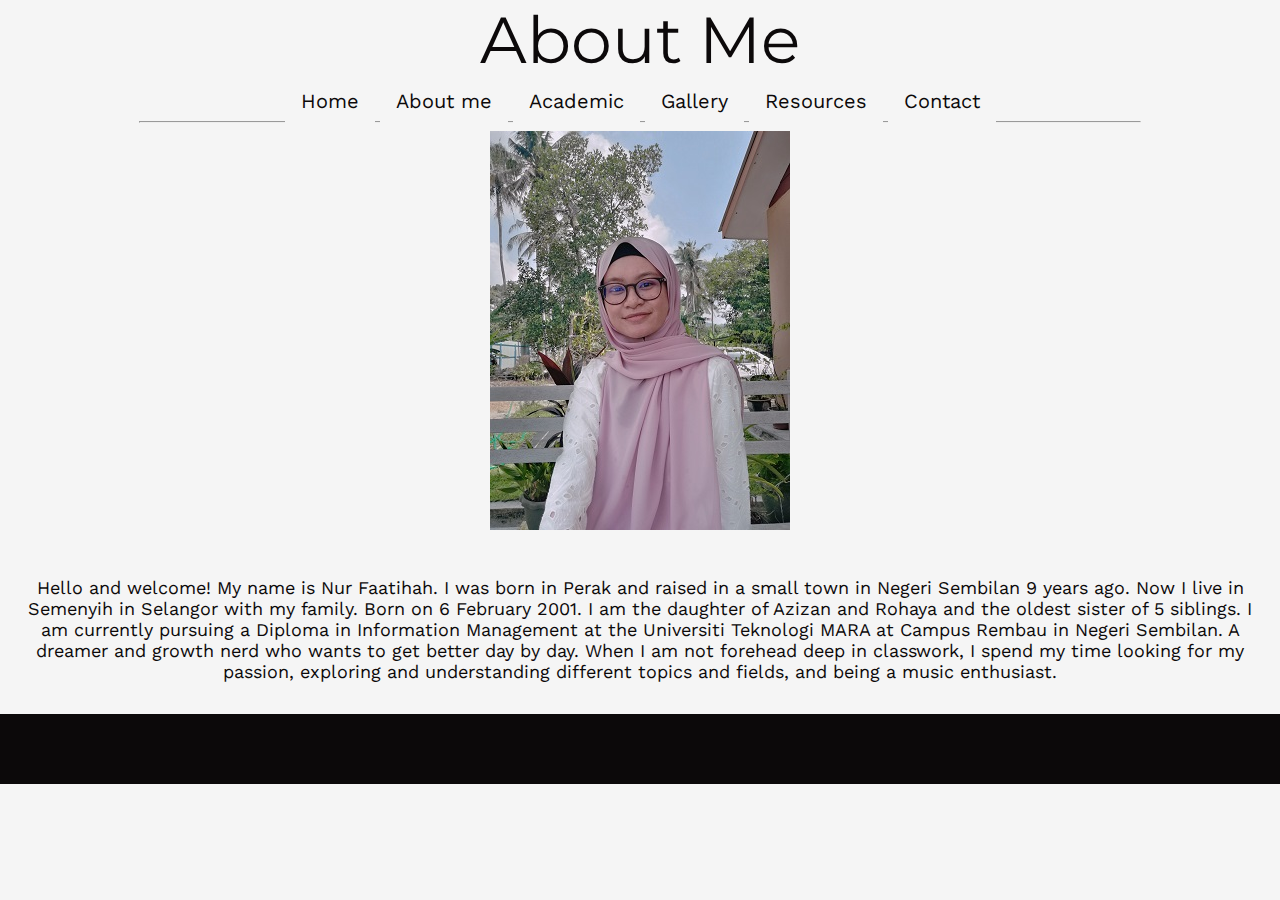
<file: aboutme.html>
<html>
<head>
	<title>About Me</title>
    <link href="https://fonts.googleapis.com/css?family=Montserrat:900|Work+Sans:400" rel="stylesheet">
        <link rel="stylesheet" href="css/styles.css">
	<style>
		.head1 {
			font-family: 'Montserrat', sans-serif;
            font-size:65px;
			color:#0c090a;
			font: weight 900px;;
		}
		
		body {
            margin: 0 auto;
			background-position:center;
			background-size: contain;
            background-color: #f5f5f5;
		}
		.menu {
			position: top;
			top: 0;
			background-color: #f5f5f5;
			padding:10px 0px 10px 0px;
			color:#a08448;
			margin: 0 auto;
			overflow: hidden;
		}
		.menu a {
			float: center;
			color: #0c090a;
			text-align: center;
			padding: 14px 16px;
			text-decoration: none;
			font-size: 20px;
		}
		footer {
			width: 100%;
			bottom: 0px;
			background-color: #0c090a;
			color: #f5f5f5;
			position: static;
			padding-top:20px;
			padding-bottom:50px;
			text-align:center;
			font-size:30px;
			font-weight:bold;
		}
		.body_sec {
			margin:0 auto;
            float: center;
			color: #0c090a;
			text-align: center;
			padding: 14px 16px;
			text-decoration: none;
			font-size: 18px;
		}
	</style>
</head>

<body>
    <div style="text-align: center;">
	<!-- Header Section -->
	<header>
		<div class="head1">About Me</div>
		
	</header>
	
	<!-- Menu Navigation Bar -->
	<div class="menu">
		<a href="index.html">Home</a>
        <a href="aboutme.html">About me</a>
        <a href="academic.html">Academic</a>
        <a href="gallery.html">Gallery</a>
        <a href="resources.html">Resources</a>
        <a href="contact.html">Contact</a>
        <hr style="width:1000px" class="w3-opacity">

        <a href="https://www.instagram.com/nurftihah._/"><img src="images/aboutmeheader.jpg"></a>
		</div>
	</div>
	
	<!-- Body section -->
    <div class = "body_sec">
         <section id='Content'>  
         <p>
            Hello and welcome! My name is Nur Faatihah. I was born in Perak and raised in a small town in Negeri Sembilan 9 years ago. Now I live in Semenyih in Selangor with my family. Born on 6 February 2001. I am the daughter of Azizan and Rohaya and the oldest sister of 5 siblings. I am currently pursuing a Diploma in Information Management at the Universiti Teknologi MARA at Campus Rembau in Negeri Sembilan. A dreamer and growth nerd who wants to get better day by day. When I am not forehead deep in classwork, I spend my time looking for my passion, exploring and understanding different topics and fields, and being a music enthusiast.
         </p>
         </section>
    </div>
	
	<!-- Footer Section -->
	<footer></footer>
</body>
</html>
</file>
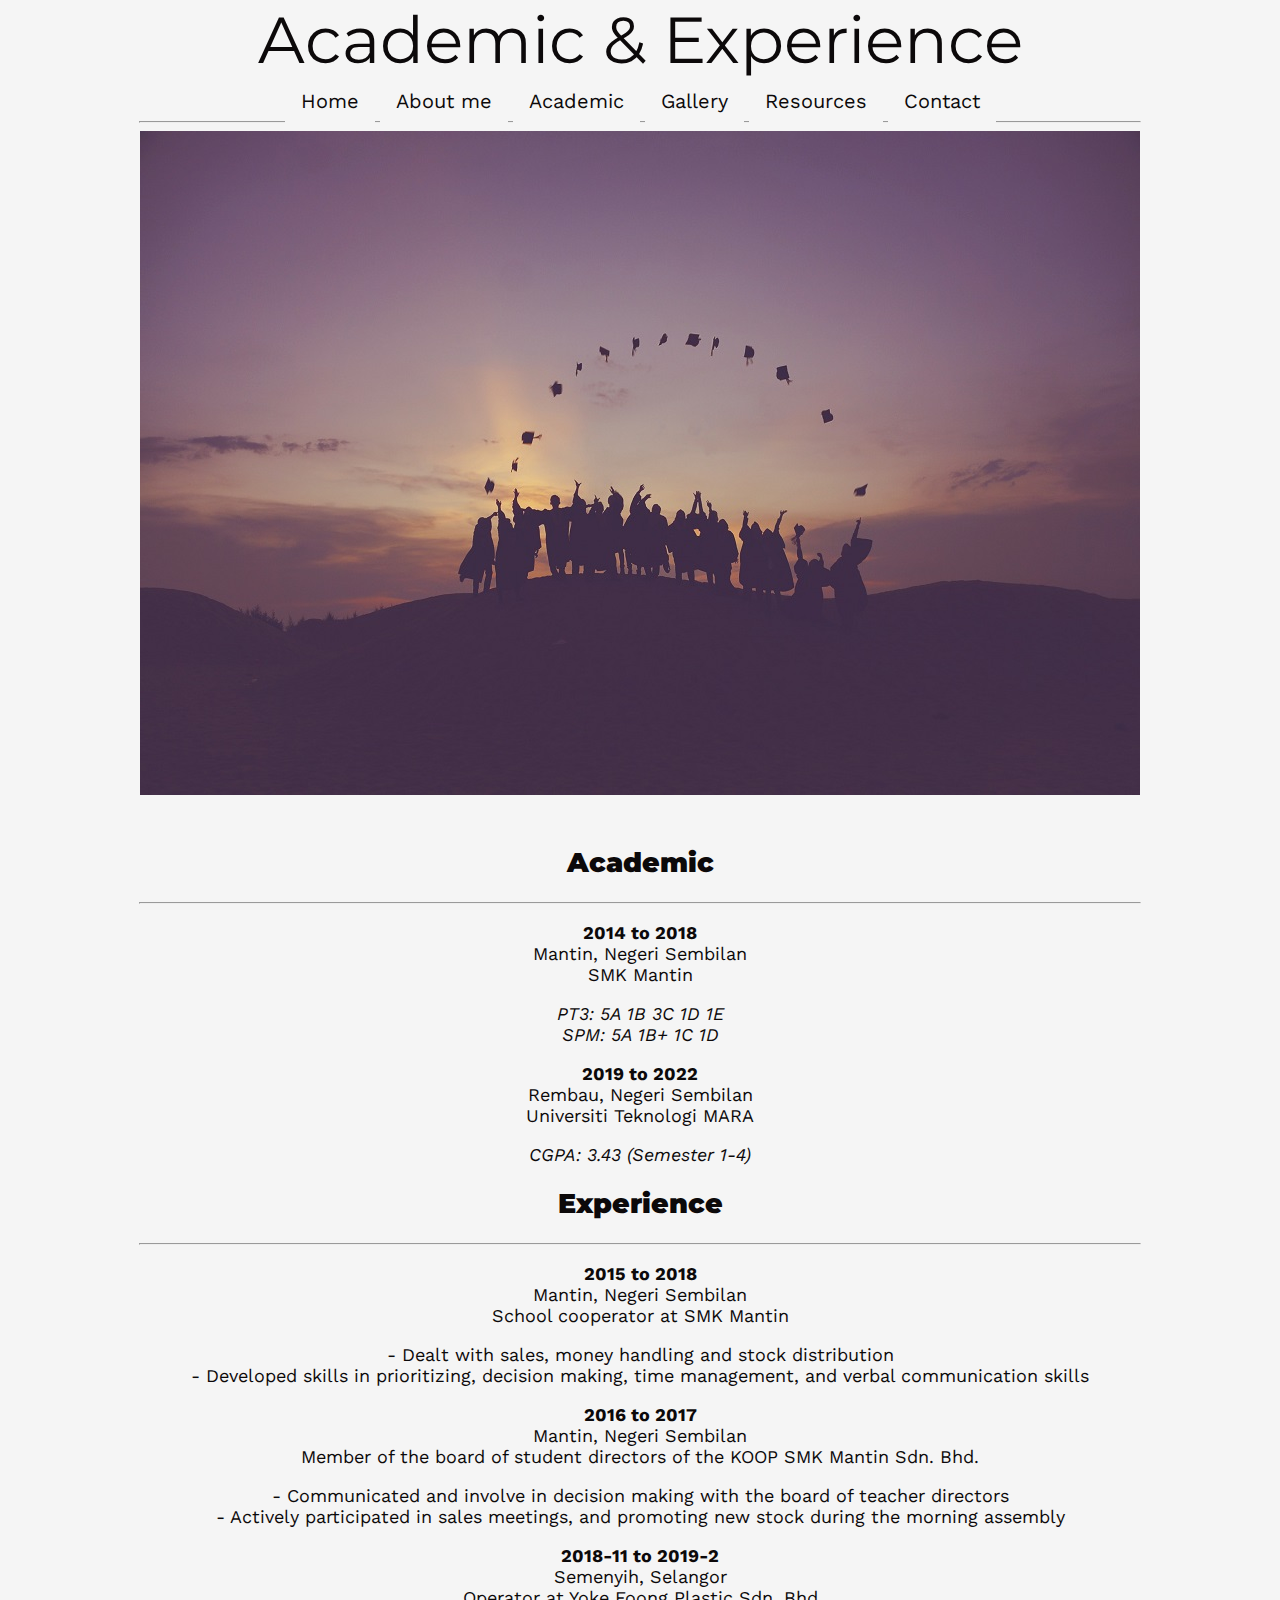
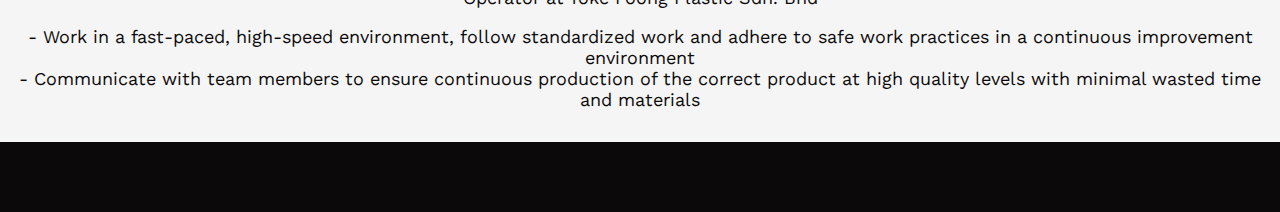
<file: academic.html>
<html>
<head>
	<title>Academic & Experience</title>
    <link href="https://fonts.googleapis.com/css?family=Montserrat:900|Work+Sans:400" rel="stylesheet">
        <link rel="stylesheet" href="css/styles.css">
	<style>
		.head1 {
			font-family: 'Montserrat', sans-serif;
            font-size:65px;
			color:#0c090a;
			font: weight 900px;;
		}
		
		body {
            margin: 0 auto;
			background-position:center;
			background-size: contain;
            background-color: #f5f5f5;
		}
		.menu {
			position: top;
			top: 0;
			background-color: #f5f5f5;
			padding:10px 0px 10px 0px;
			color:#a08448;
			margin: 0 auto;
			overflow: hidden;
		}
		.menu a {
			float: center;
			color: #0c090a;
			text-align: center;
			padding: 14px 16px;
			text-decoration: none;
			font-size: 20px;
		}
		footer {
			width: 100%;
			bottom: 0px;
			background-color: #0c090a;
			color: #f5f5f5;
			position: static;
			padding-top:20px;
			padding-bottom:50px;
			text-align:center;
			font-size:30px;
			font-weight:bold;
		}
		.body_sec {
			margin:0 auto;
            float: center;
			color: #0c090a;
			text-align: center;
			padding: 14px 16px;
			text-decoration: none;
			font-size: 18px;
		}
	</style>
</head>

<body>
    <div style="text-align: center;">
	<!-- Header Section -->
	<header>
		<div class="head1">Academic & Experience</div>
		
	</header>
	
	<!-- Menu Navigation Bar -->
	<div class="menu">
		<a href="index.html">Home</a>
        <a href="aboutme.html">About me</a>
        <a href="academic.html">Academic</a>
        <a href="gallery.html">Gallery</a>
        <a href="resources.html">Resources</a>
        <a href="contact.html">Contact</a>
        <hr style="width:1000px" class="w3-opacity">

        <a href="https://www.instagram.com/nurftihah._/"><img src="images/academicheader.jpg"></a>
		</div>
	</div>
	
	<!-- Body section -->
    <div class = "body_sec">
         <section id='Content'>  
         <h2>Academic</h2>
         <hr style="width:1000px" class="w3-opacity">
         <p><b>2014 to 2018</b><br>Mantin, Negeri Sembilan<br>SMK Mantin</p>

         <p><i>PT3: 5A 1B 3C 1D 1E</i><br><i>SPM: 5A 1B+ 1C 1D</i></li>
        
         <p><b>2019 to 2022</b><br>Rembau, Negeri Sembilan<br>Universiti Teknologi MARA</p>

         <p><i>CGPA: 3.43 (Semester 1-4)</i></p>  

         <h2>Experience</h2>
         <hr style="width:1000px" class="w3-opacity">
         <p><b>2015 to 2018</b><br>Mantin, Negeri Sembilan<br>School cooperator at SMK Mantin</p>

         <p>- Dealt with sales, money handling and stock distribution<br>- Developed skills in prioritizing, decision making, time management, and verbal communication skills</p> 

         <p><b>2016 to 2017</b><br>Mantin, Negeri Sembilan<br>Member of the board of student directors of the KOOP SMK Mantin Sdn. Bhd.</p>

         <p>- Communicated and involve in decision making with the board of teacher directors<br>- Actively participated in sales meetings, and promoting new stock during the morning assembly</p>
                    
         <p><b>2018-11 to 2019-2</b><br>Semenyih, Selangor<br>Operator at Yoke Foong Plastic Sdn. Bhd</p>
         
         <p>- Work in a fast-paced, high-speed environment, follow standardized work  and adhere to safe work practices in a continuous improvement environment<br>- Communicate with team members to ensure continuous production of the correct product at high quality levels with minimal wasted time and materials</p>   
        
         </section>
    </div>

	<!-- Footer Section -->
	<footer></footer>
</body>
</html>
</file>
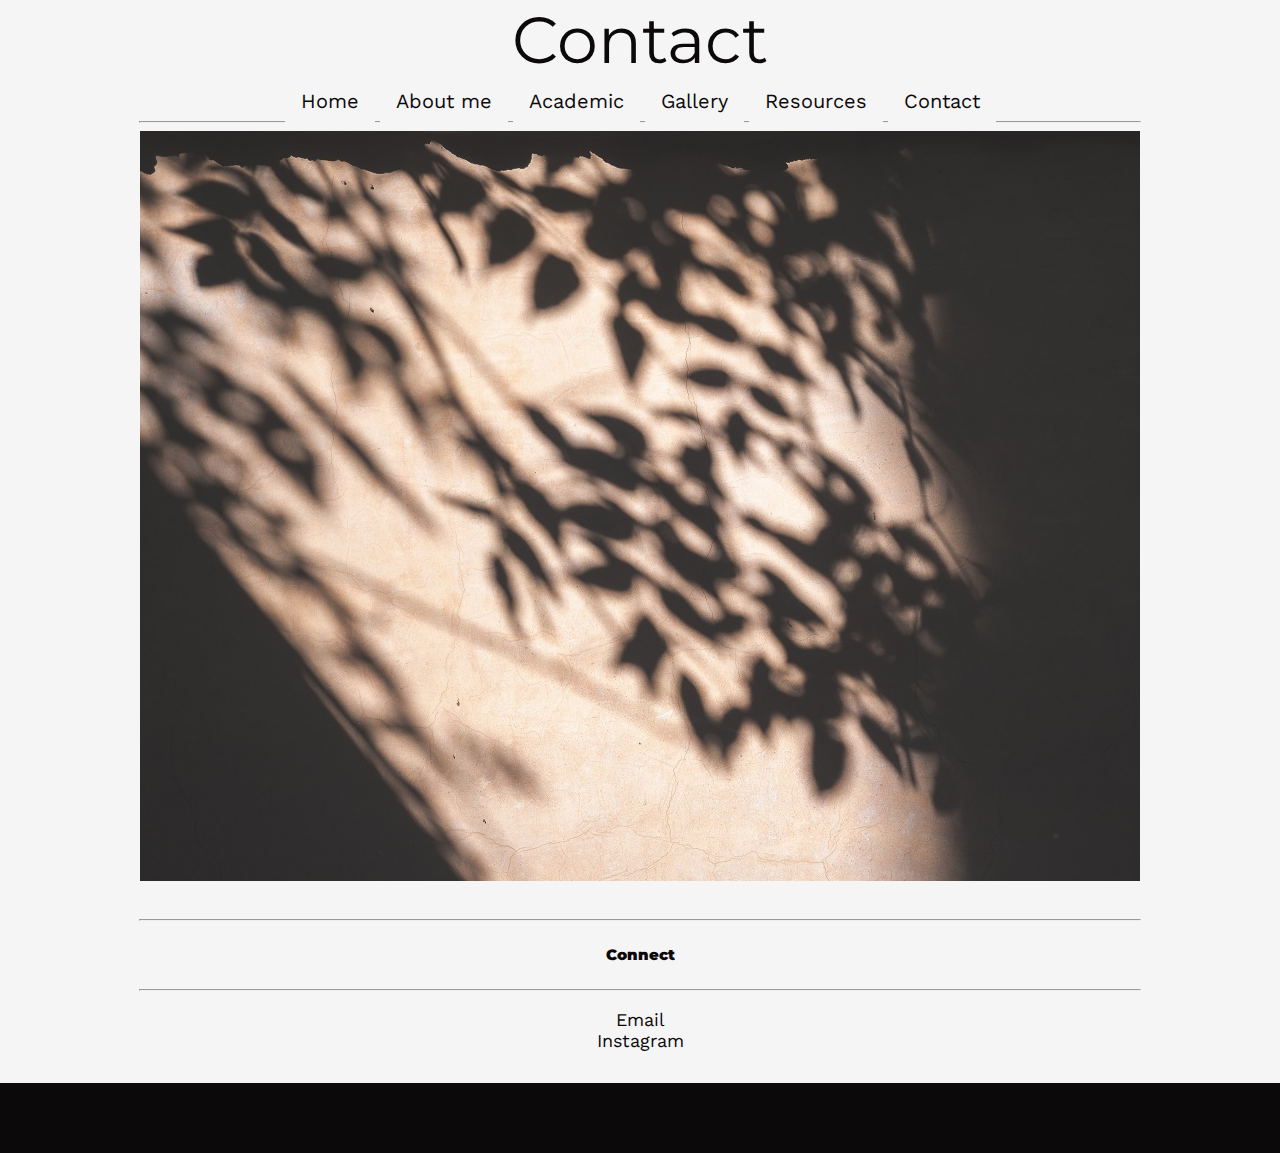
<file: contact.html>
<html>
<head>
	<title>Contact</title>
    <link href="https://fonts.googleapis.com/css?family=Montserrat:900|Work+Sans:400" rel="stylesheet">
        <link rel="stylesheet" href="css/styles.css">
	<style>
		.head1 {
			font-family: 'Montserrat', sans-serif;
            font-size:65px;
			color:#0c090a;
			font: weight 900px;;
		}
		
		body {
            margin: 0 auto;
			background-position:center;
			background-size: contain;
            background-color: #f5f5f5;
		}
		.menu {
			position: top;
			top: 0;
			background-color: #f5f5f5;
			padding:10px 0px 10px 0px;
			color:#a08448;
			margin: 0 auto;
			overflow: hidden;
		}
		.menu a {
			float: center;
			color: #0c090a;
			text-align: center;
			padding: 14px 16px;
			text-decoration: none;
			font-size: 20px;
		}
		footer {
			width: 100%;
			bottom: 0px;
			background-color: #0c090a;
			color: #f5f5f5;
			position: static;
			padding-top:20px;
			padding-bottom:50px;
			text-align:center;
			font-size:30px;
			font-weight:bold;
		}
		.body_sec {
			margin:0 auto;
            float: center;
			color: #0c090a;
			text-align: center;
			padding: 14px 16px;
			text-decoration: none;
			font-size: 18px;
		}
	</style>
</head>

<body>
    <div style="text-align: center;">
	<!-- Header Section -->
	<header>
		<div class="head1">Contact</div>
		
	</header>
	
	<!-- Menu Navigation Bar -->
	<div class="menu">
		<a href="index.html">Home</a>
        <a href="aboutme.html">About me</a>
        <a href="academic.html">Academic</a>
        <a href="gallery.html">Gallery</a>
        <a href="resources.html">Resources</a>
        <a href="contact.html">Contact</a>
        <hr style="width:1000px" class="w3-opacity">

        <a href="https://www.instagram.com/nurftihah._/"><img src="images/contactheader.jpg"></a>
		</div>
	</div>
	
	<!-- Body section -->
    <div class = "body_sec">
        <section id='Content'>  
        <hr style="width:1000px" class="w3-opacity">  
        <h5>Connect</h5>    
        <hr style="width:1000px" class="w3-opacity">

           <p><a href="mailto:nurfaatihahazizan@gmail.com">Email</a><br>
              <a href="https://www.instagram.com/nurftihah._/">Instagram</a><br>
       
        </section>
   </div>

   <!-- Footer Section -->
   <footer></footer>
</body>
</html>
</file>
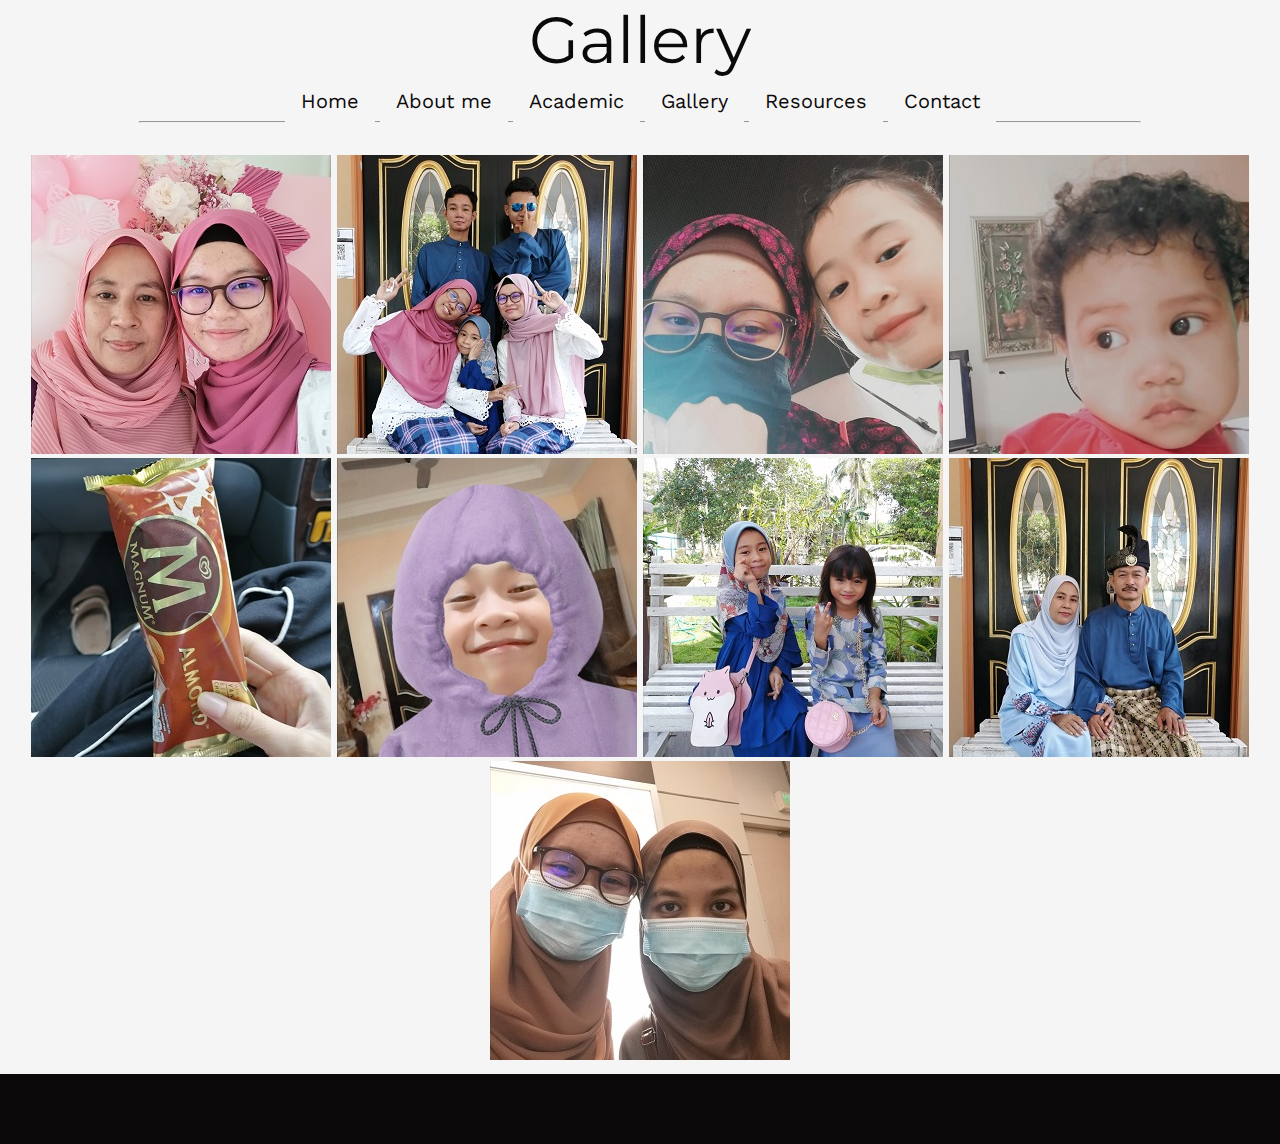
<file: gallery.html>
<html>
<head>
	<title>Gallery</title>
    <link href="https://fonts.googleapis.com/css?family=Montserrat:900|Work+Sans:400" rel="stylesheet">
        <link rel="stylesheet" href="css/styles.css">
	<style>
		.head1 {
			font-family: 'Montserrat', sans-serif;
            font-size:65px;
			color:#0c090a;
			font: weight 900px;;
		}
		
		body {
            margin: 0 auto;
			background-position:center;
			background-size: contain;
            background-color: #f5f5f5;
		}
		.menu {
			position: top;
			top: 0;
			background-color: #f5f5f5;
			padding:10px 0px 10px 0px;
			color:#a08448;
			margin: 0 auto;
			overflow: hidden;
		}
		.menu a {
			float: center;
			color: #0c090a;
			text-align: center;
			padding: 14px 16px;
			text-decoration: none;
			font-size: 20px;
		}
		footer {
			width: 100%;
			bottom: 0px;
			background-color: #0c090a;
			color: #f5f5f5;
			position: static;
			padding-top:20px;
			padding-bottom:50px;
			text-align:center;
			font-size:30px;
			font-weight:bold;
		}
		.body_sec {
			margin:0 auto;
            float: center;
			color: #0c090a;
			text-align: center;
			padding: 14px 16px;
			text-decoration: none;
			font-size: 18px;
		}
	</style>
</head>

<body>
    <div style="text-align: center;">
	<!-- Header Section -->
	<header>
		<div class="head1">Gallery</div>
		
	</header>
	
	<!-- Menu Navigation Bar -->
	<div class="menu">
		<a href="index.html">Home</a>
        <a href="aboutme.html">About me</a>
        <a href="academic.html">Academic</a>
        <a href="gallery.html">Gallery</a>
        <a href="resources.html">Resources</a>
        <a href="contact.html">Contact</a>
        <hr style="width:1000px" class="w3-opacity">

		</div>
	</div>
	
	<!-- Body section -->
    <div class = "body_sec">
        <a href="https://www.instagram.com/nurftihah._/"><img src="images/g1ibu.jpg"></a>
        <a href="https://www.instagram.com/nurftihah._/"><img src="images/g9adik.jpg"></a>
        <a href="https://www.instagram.com/nurftihah._/"><img src="images/g2aisyah2.jpg"></a>
        <a href="https://www.instagram.com/nurftihah._/"><img src="images/g6a.jpg"></a>
        <a href="https://www.instagram.com/nurftihah._/"><img src="images/g7abah.jpg"></a>
        <a href="https://www.instagram.com/nurftihah._/"><img src="images/g3aisyahhoodie.jpg"></a>
        <a href="https://www.instagram.com/nurftihah._/"><img src="images/g8ad.jpg"></a>
        <a href="https://www.instagram.com/nurftihah._/"><img src="images/gibuabah.jpeg"></a>
        <a href="https://www.instagram.com/nurftihah._/"><img src="images/g10ff.jpg"></a>

         </section>
    </div>
	
	<!-- Footer Section -->
	<footer></footer>
</body>
</html>
</file>
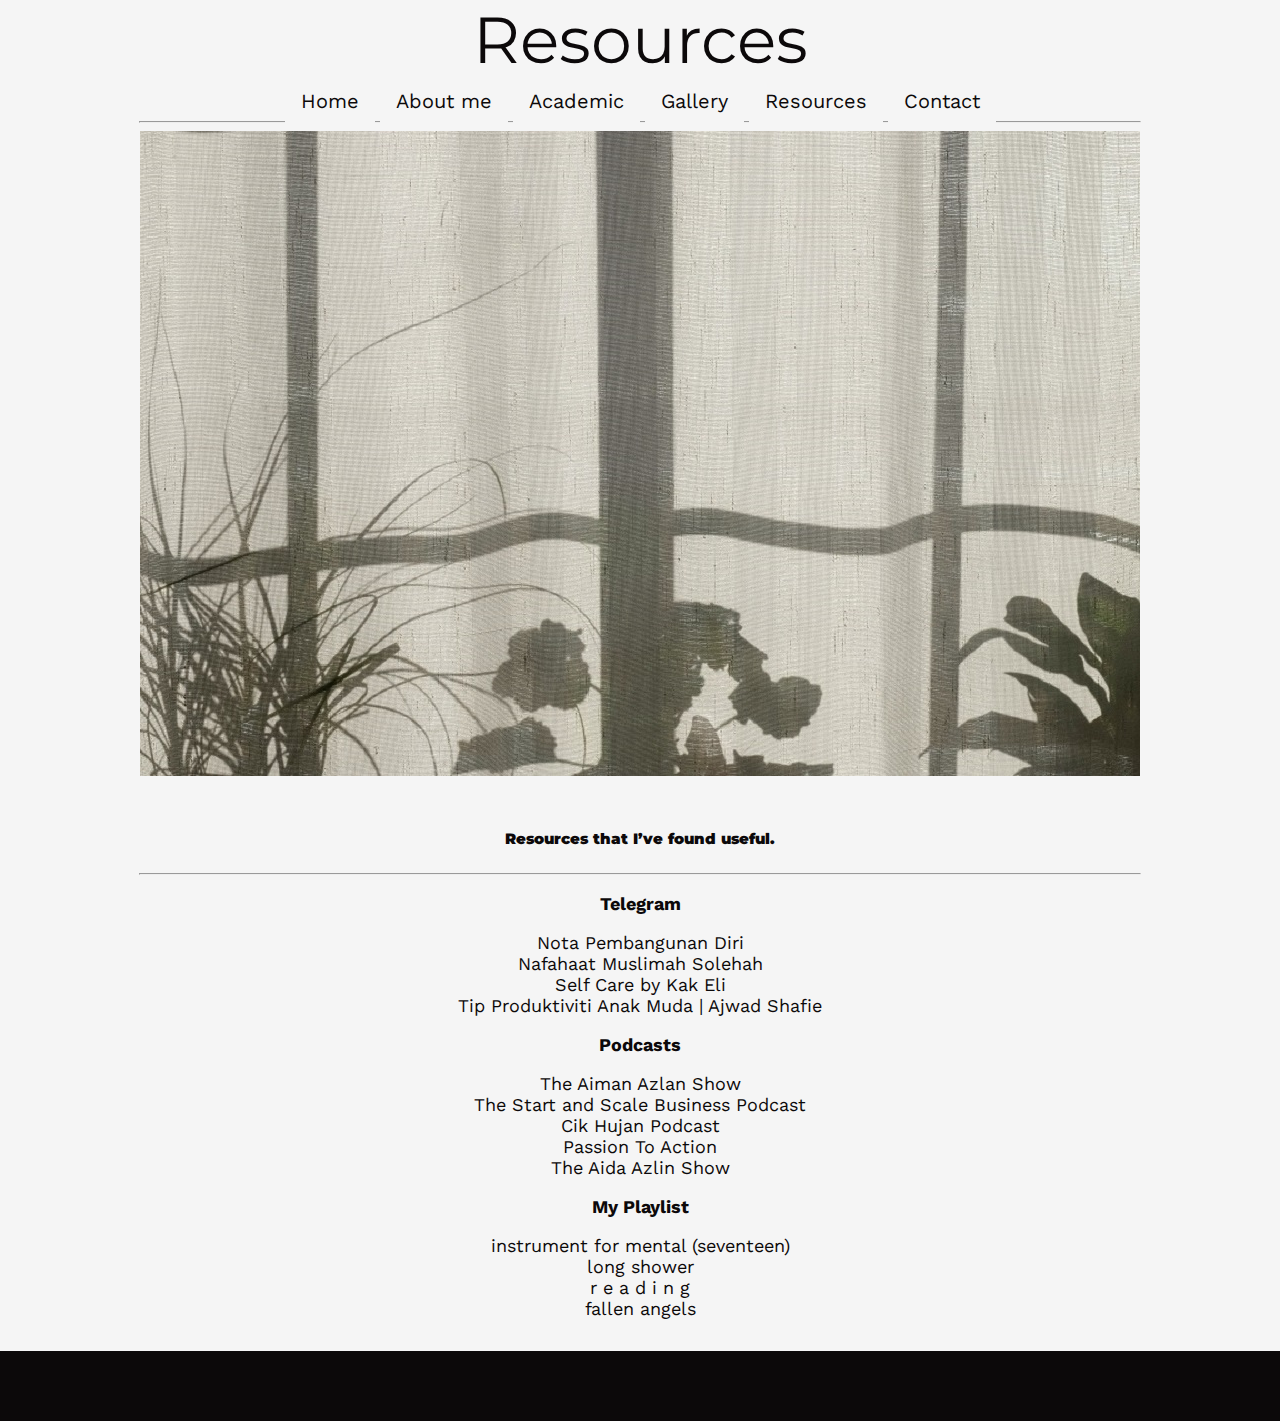
<file: resources.html>
<html>
<head>
	<title>Resources</title>
    <link href="https://fonts.googleapis.com/css?family=Montserrat:900|Work+Sans:400" rel="stylesheet">
        <link rel="stylesheet" href="css/styles.css">
	<style>
		.head1 {
			font-family: 'Montserrat', sans-serif;
            font-size:65px;
			color:#0c090a;
			font: weight 900px;;
		}
		
		body {
            margin: 0 auto;
			background-position:center;
			background-size: contain;
            background-color: #f5f5f5;
		}
		.menu {
			position: top;
			top: 0;
			background-color: #f5f5f5;
			padding:10px 0px 10px 0px;
			color:#a08448;
			margin: 0 auto;
			overflow: hidden;
		}
		.menu a {
			float: center;
			color: #0c090a;
			text-align: center;
			padding: 14px 16px;
			text-decoration: none;
			font-size: 20px;
		}
		footer {
			width: 100%;
			bottom: 0px;
			background-color: #0c090a;
			color: #f5f5f5;
			position: static;
			padding-top:20px;
			padding-bottom:50px;
			text-align:center;
			font-size:30px;
			font-weight:bold;
		}
		.body_sec {
			margin:0 auto;
            float: center;
			color: #0c090a;
			text-align: center;
			padding: 14px 16px;
			text-decoration: none;
			font-size: 18px;
		}
	</style>
</head>

<body>
    <div style="text-align: center;">
	<!-- Header Section -->
	<header>
		<div class="head1">Resources</div>
		
	</header>
	
	<!-- Menu Navigation Bar -->
	<div class="menu">
		<a href="index.html">Home</a>
        <a href="aboutme.html">About me</a>
        <a href="academic.html">Academic</a>
        <a href="gallery.html">Gallery</a>
        <a href="resources.html">Resources</a>
        <a href="contact.html">Contact</a>
        <hr style="width:1000px" class="w3-opacity">

        <a href="https://www.instagram.com/nurftihah._/"><img src="images/recourcesheader.jpg"></a>
		</div>
	</div>
	
	<!-- Body section -->
    <div class = "body_sec">
         <section id='Content'>  
         <h5>Resources that I’ve found useful.</h5>    
         <hr style="width:1000px" class="w3-opacity">
         <p><b>Telegram</b></p>  

            <p><a href="https://t.me/NotaPembangunanDiri">Nota Pembangunan Diri</a><br>
               <a href="https://t.me/nafahaatmuslimahsolehah">Nafahaat Muslimah Solehah</a><br>
               <a href="https://t.me/SelfCareDanRelationship">Self Care by Kak Eli</a><br>
               <a href="https://t.me/ajwadshafie">Tip Produktiviti Anak Muda | Ajwad Shafie</a><br></p>
         
               <p><b>Podcasts</b></p>  

         <p><a href="https://open.spotify.com/show/28AKisaMPPI7mL71T7Ufd4">The Aiman Azlan Show</a><br>
            <a href="https://open.spotify.com/show/4x1QLABfdqDqyIuGCBZ1ft">The Start and Scale Business Podcast</a><br>
            <a href="https://open.spotify.com/show/1h1tea3G2odDpuzcyzg985">Cik Hujan Podcast</a><br>
            <a href="https://open.spotify.com/show/0ktzw1GN7xhigvvzZQAUyM">Passion To Action</a><br>
            <a href="https://open.spotify.com/show/1HLt5v3JGupVzlV9oaXzr4">The Aida Azlin Show</a><br></p>
         
            <p><b>My Playlist</b></p>  

            <p><a href="https://open.spotify.com/playlist/5dKDF3mYvC88YmtkaL2Al9">instrument for mental (seventeen)</a><br>
               <a href="https://open.spotify.com/playlist/2aatyFjicHOzuF6K3FMPRC">long shower</a><br>
               <a href="https://open.spotify.com/playlist/45YM6j9Cp9P84dd5xAK0x0">r e a d i n g</a><br>
               <a href="https://open.spotify.com/playlist/5Ul4VFUlAEAl4KC9XVadN4">fallen angels</a><br></p>

        
         </section>
    </div>

	<!-- Footer Section -->
	<footer></footer>
</body>
</html>
</file>
<file: css/styles.css>
/* 
Colors:
Black Cat: #413839
Night: #0c090a
WhiteSmoke: #f5f5f5
BurlyWood: #deb887
*/

body {
    font-family: 'Work Sans', sans-serif;
    font-weight: 400;
    }
    h1, h2, h3, h4, h5, h6 {
    font-family: 'Montserrat', sans-serif;
    font-weight: 900;
    }
a:link 
    {
    color: #0c090a;   
    background-color: #f5f5f5;
    text-decoration: none;
    }    
a:visited   
    {
    color: #1a1a1a;
    background-color: #f5f5f5;
    ;
    text-decoration: none;
    }  
    #main {
        width: 550px;
        float: right;
        margin-right: 50px;
        line-height: 20px;
  }
</file>
